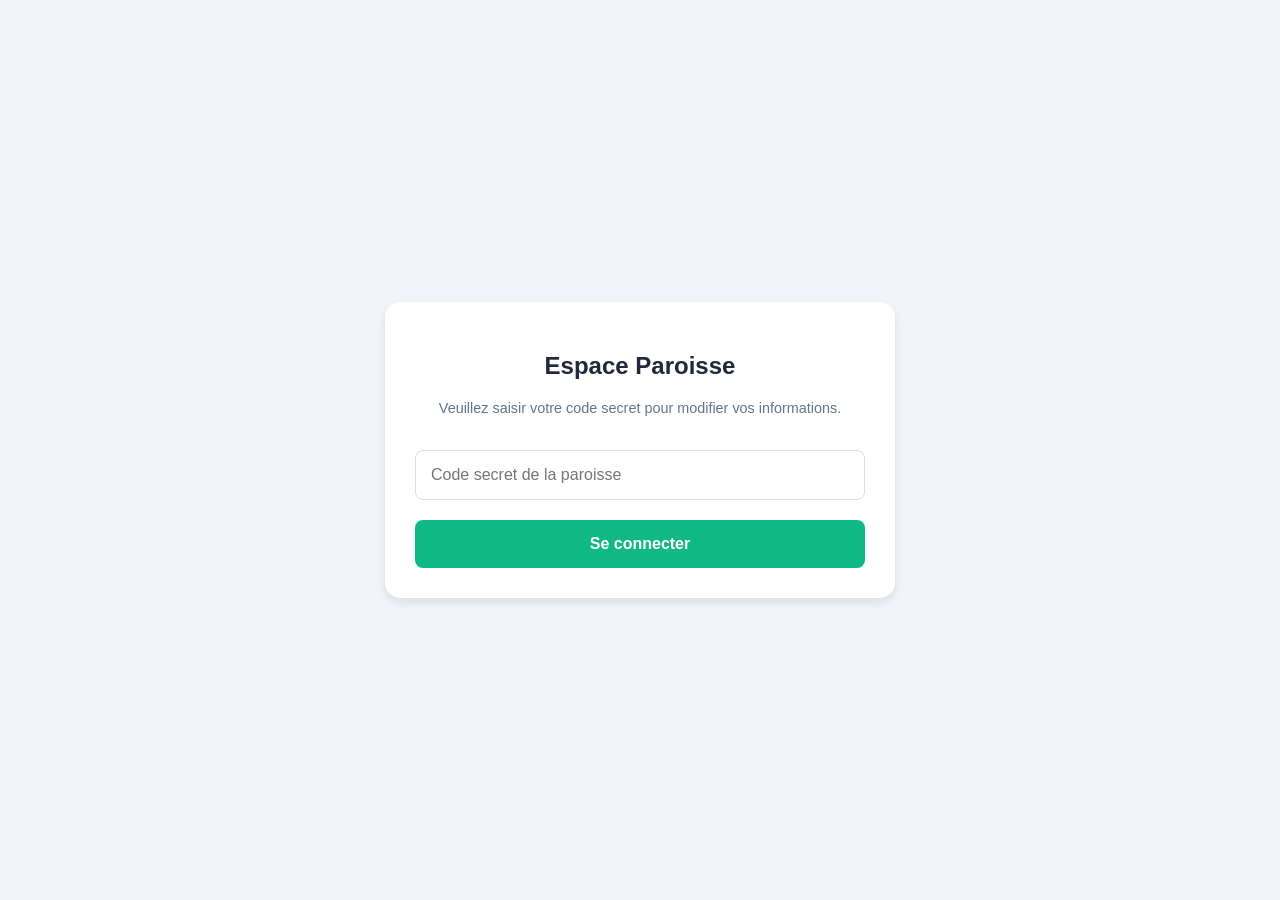
<file: templates/espace_paroisse.html>
<!DOCTYPE html>
<html lang="fr">
<head>
    <meta charset="UTF-8">
    <meta name="viewport" content="width=device-width, initial-scale=1.0">
    <title>Connexion Paroisse</title>
    <style>
        body {
            font-family: sans-serif;
            background-color: #f1f5f9;
            display: flex;
            justify-content: center;
            align-items: center;
            height: 100vh;
            margin: 0;
        }
        .card {
            background: white;
            padding: 30px;
            border-radius: 15px;
            box-shadow: 0 4px 10px rgba(0,0,0,0.1);
            width: 100%;
            max-width: 450px;
            text-align: center;
        }
        h2 { color: #1e293b; }
        p { color: #64748b; font-size: 0.9rem; }
        input[type="password"] {
            width: 100%;
            padding: 15px;
            margin: 20px 0;
            border: 1px solid #ddd;
            border-radius: 8px;
            box-sizing: border-box;
            font-size: 1rem;
        }
        button {
            width: 100%;
            background: #10b981; /* Le vert visible dans votre code */
            color: white;
            padding: 15px;
            border: none;
            border-radius: 8px;
            font-weight: bold;
            cursor: pointer;
            font-size: 1rem;
        }
        .error {
            color: #ef4444; /* Le rouge pour les erreurs */
            margin-top: 15px;
            font-size: 0.9rem;
        }
        .back-link {
            display: block;
            margin-top: 25px;
            color: #94a3b8;
            text-decoration: none;
            font-size: 0.85rem;
        }
    </style>
</head>
<body>

<div class="card">
    <h2>Espace Paroisse</h2>
    <p>Veuillez saisir votre code secret pour modifier vos informations.</p>

    <form method="POST">
        <input type="password" 
               name="code_admin" 
               placeholder="Code secret de la paroisse" 
               required>
        
        <button type="submit">Se connecter</button>
    </form>

</div>

</body>
</html>
</file>
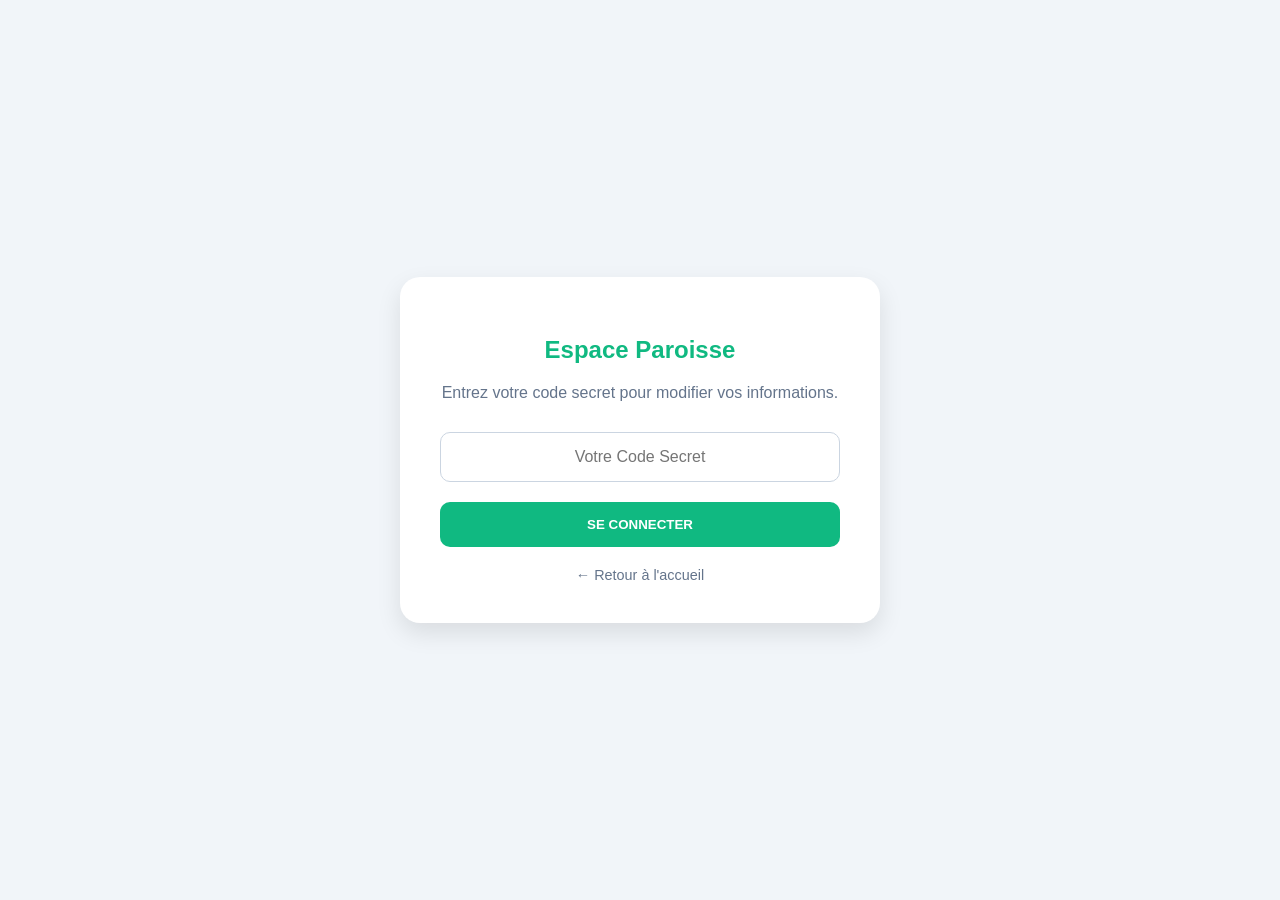
<file: templates/login_paroisse.html>
<!DOCTYPE html>
<html lang="fr">
<head>
    <meta charset="UTF-8">
    <title>Accès Paroisse - Messes Bénin</title>
    <style>
        body { font-family: 'Segoe UI', sans-serif; background: #f1f5f9; display: flex; justify-content: center; align-items: center; height: 100vh; margin: 0; }
        .login-card { background: white; padding: 40px; border-radius: 20px; box-shadow: 0 10px 25px rgba(0,0,0,0.1); width: 100%; max-width: 400px; text-align: center; }
        h2 { color: #10b981; margin-bottom: 20px; }
        input { width: 100%; padding: 15px; margin-bottom: 20px; border: 1px solid #cbd5e1; border-radius: 10px; box-sizing: border-box; font-size: 1rem; text-align: center; }
        .btn-login { background: #10b981; color: white; border: none; padding: 15px; width: 100%; border-radius: 10px; font-weight: bold; cursor: pointer; transition: 0.3s; }
        .btn-login:hover { background: #059669; }
        .footer-link { margin-top: 20px; display: block; color: #64748b; text-decoration: none; font-size: 0.9rem; }
    </style>
</head>
<body>
    <div class="login-card">
        <h2>Espace Paroisse</h2>
        <p style="color: #64748b; margin-bottom: 30px;">Entrez votre code secret pour modifier vos informations.</p>
        
        <form action="/espace-paroisse" method="POST">
            <input type="password" name="code_secret" placeholder="Votre Code Secret" required>
            <button type="submit" class="btn-login">SE CONNECTER</button>
        </form>

        <a href="/" class="footer-link">← Retour à l'accueil</a>
    </div>
</body>
</html>
</file>
